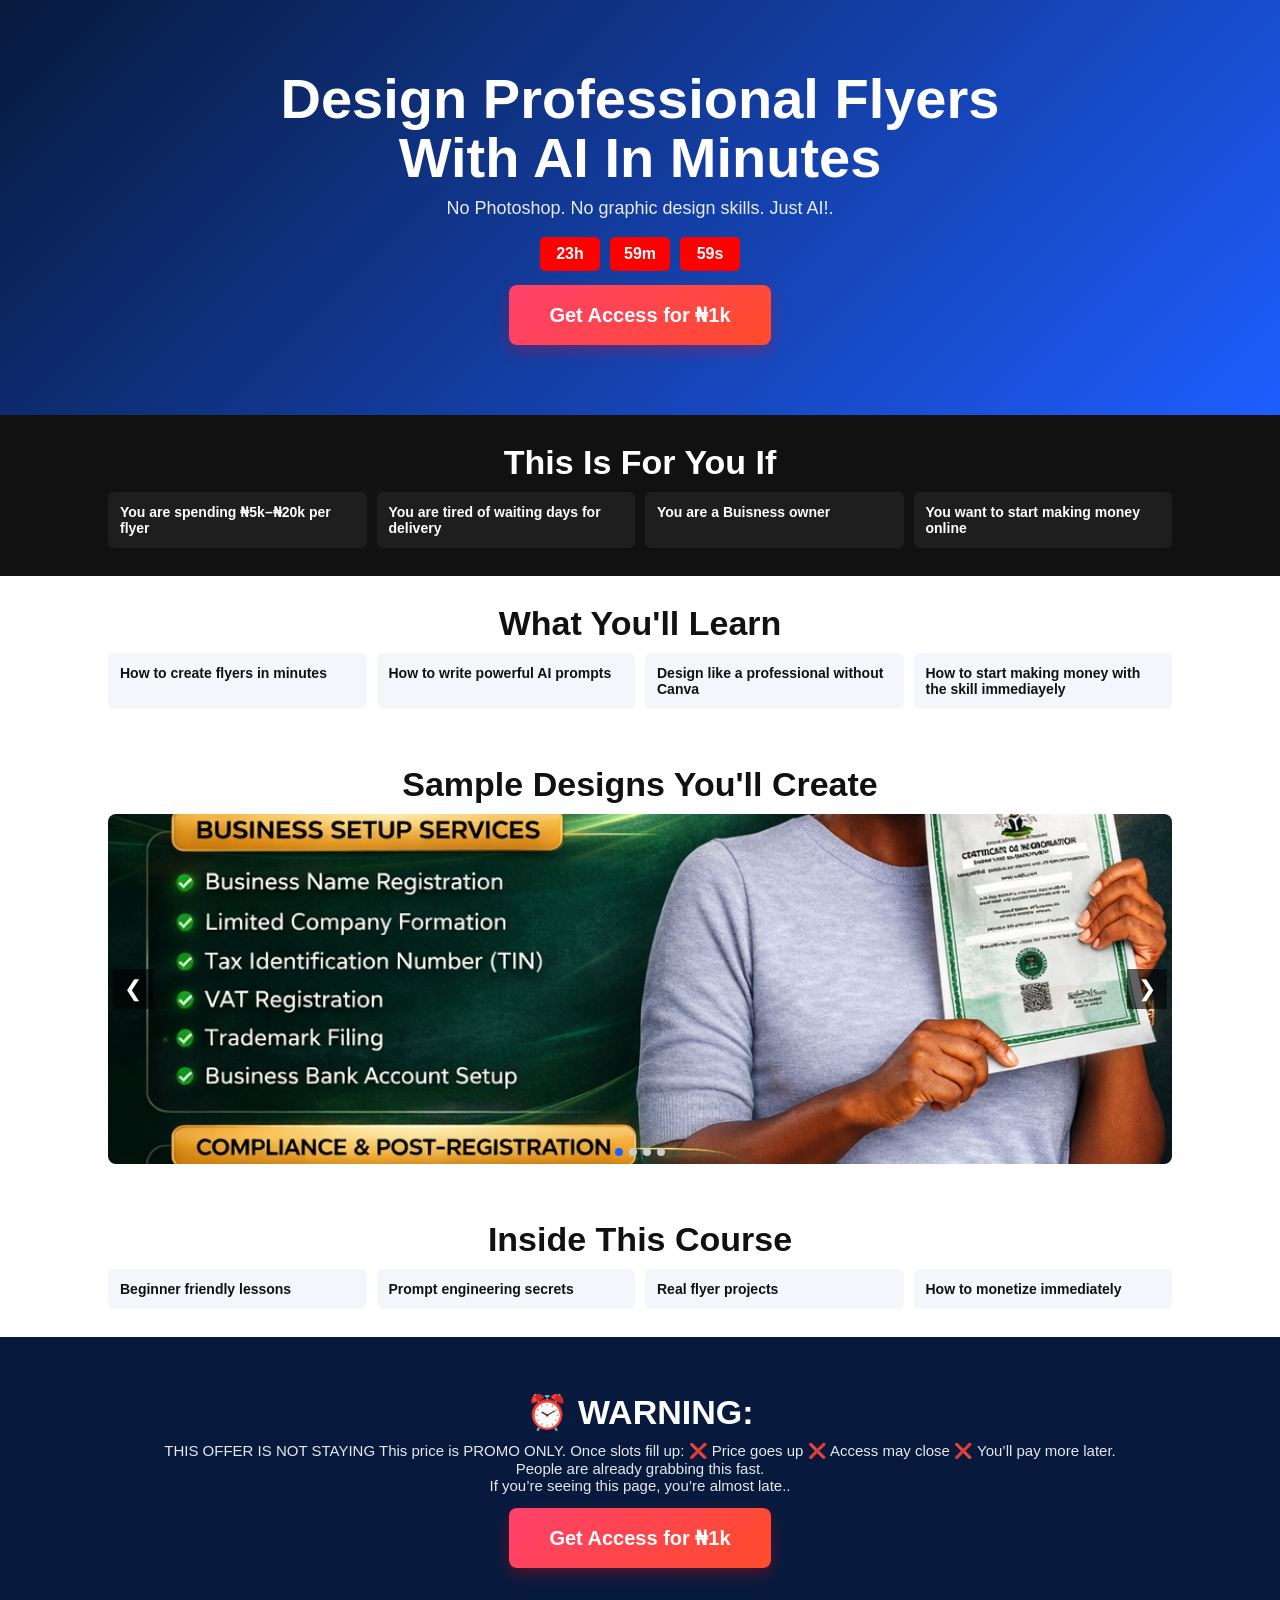
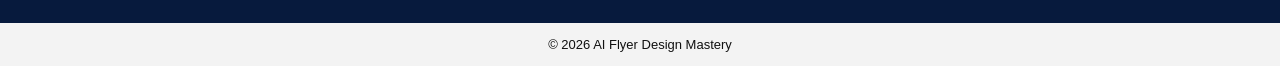
<file: aiflyer.html>
<!DOCTYPE html>
<html lang="en">
<head>
<meta charset="UTF-8"/>
<meta name="viewport" content="width=device-width, initial-scale=1.0"/>

<title>AI Flyer Design Mastery</title>
<meta name="description" content="Learn how to design professional flyers using AI tools on your phone in minutes. No laptop. No Photoshop. Just Ai.">

<meta property="og:title" content="AI Flyer Mastery in 5 Minutes">

<meta property="og:description" content="Create professional flyers using AI on your phone. Step-by-step course for beginners.">

<meta property="og:image" content="https://primestylesacademy.wuaze.com/preview.jpg">

<meta property="og:url" content="https://primestylesacademy.wuaze.com/">

<meta property="og:type" content="website">

<meta name="twitter:card" content="summary_large_image">
  
<style>
:root{
  --deep:#071a3d;
  --blue:#1e5eff;
  --black:#111;
  --gray:#f4f6fb;
}

/* ===== GENERAL ===== */
*{
  margin:0;
  padding:0;
  box-sizing:border-box;
  font-family:Segoe UI, Arial, sans-serif;
}
body{
  background:white;
  color:#111;
}

/* ===== TYPOGRAPHY ===== */
h1{font-size:56px;font-weight:900;line-height:1.05;text-align:center;}
h2{font-size:34px;font-weight:900;margin-bottom:10px;text-align:center;}
h3{font-size:20px;font-weight:800}
p{font-size:15px;opacity:.9}

/* ===== LAYOUT ===== */
section{padding:28px 0}
.container{max-width:1100px;margin:auto;padding:0 18px}

/* ===== HERO ===== */
.hero{
  background:linear-gradient(135deg,var(--deep),var(--blue));
  color:white;
  text-align:center;
  padding:70px 15px;
}

.hero p{margin-top:10px;font-size:18px}

/* ===== CTA BUTTON ===== */
.btn{
  display:inline-block;
  margin-top:14px;
  padding:18px 40px;
  font-size:20px;
  font-weight:900;
  text-align:center;
  color:white;
  border-radius:8px;
  text-decoration:none;
  background: linear-gradient(135deg, #ff416c, #ff4b2b);
  box-shadow: 0 6px 15px rgba(255,0,0,0.3);
  transition: transform 0.2s ease, box-shadow 0.2s ease, background 1.5s ease;
  animation: pulse 2s infinite alternate, gradientShift 6s ease infinite;
}

/* Pulse animation */
@keyframes pulse {
  0% { transform: scale(1); }
  50% { transform: scale(1.03); }
  100% { transform: scale(1); }
}

/* Gradient shift animation */
@keyframes gradientShift {
  0% { background-position: 0% 50%; }
  50% { background-position: 100% 50%; }
  100% { background-position: 0% 50%; }
}

/* Hover effect */
.btn:hover {
  transform: scale(1.07);
  box-shadow: 0 8px 20px rgba(255,0,0,0.5);
}

/* ===== COUNTDOWN ===== */
.countdown{
  margin-top:18px;
  display:flex;
  justify-content:center;
  gap:10px;
}

.time-box{
  background:red;
  color:#fff;
  padding:8px 14px;
  border-radius:5px;
  font-weight:900;
  min-width:60px;
  transition: transform 0.2s ease;
}

/* ===== GRID ===== */
.grid{
  display:grid;
  grid-template-columns:repeat(auto-fit,minmax(220px,1fr));
  gap:10px;
}

.card{
  background:var(--gray);
  padding:12px;
  border-radius:6px;
  font-size:14px;
  font-weight:600;
}

/* ===== DARK SECTION ===== */
.dark{
  background:#111;
  color:white;
}
.dark .card{
  background:#1e1e1e;
}

/* ===== CAROUSEL ===== */
.carousel{
  position:relative;
  overflow:hidden;
  height:350px;
  border-radius:8px;
}

.slides{
  display:flex;
  transition:transform .5s ease;
  height:100%;
}

.slides img{
  width:100%;
  flex-shrink:0;
  object-fit:cover;
}

.arrow{
  position:absolute;
  top:50%;
  transform:translateY(-50%);
  background:rgba(0,0,0,.6);
  color:white;
  border:none;
  font-size:22px;
  width:40px;
  height:40px;
  cursor:pointer;
}

.left{left:5px}
.right{right:5px}

.dots{
  position:absolute;
  bottom:8px;
  left:50%;
  transform:translateX(-50%);
  display:flex;
  gap:6px;
}

.dot{
  width:8px;
  height:8px;
  background:#ccc;
  border-radius:50%;
  cursor:pointer;
}

.dot.active{
  background:var(--blue);
}

/* ===== CTA SECTION ===== */
.cta{
  background:var(--deep);
  color:white;
  text-align:center;
  padding:55px 15px;
}

footer{
  text-align:center;
  padding:14px;
  font-size:13px;
  background:#f3f3f3;
}

/* ===== SCROLL ANIMATIONS ===== */
.fade-up{
  opacity:0;
  transform:translateY(30px);
  transition: all 0.8s ease-out;
}

.fade-up.show{
  opacity:1;
  transform:translateY(0);
}

.slide-left{
  opacity:0;
  transform:translateX(-30px);
  transition: all 0.8s ease-out;
}

.slide-left.show{
  opacity:1;
  transform:translateX(0);
}
</style>
</head>

<body>

<!-- HERO -->
<section class="hero fade-up">
  <h1>Design Professional Flyers<br>With AI In Minutes</h1>
  <p>No Photoshop. No graphic design skills. Just AI!.</p>

  <!-- COUNTDOWN -->
  <div class="countdown">
    <div class="time-box" id="h">00h</div>
    <div class="time-box" id="m">00m</div>
    <div class="time-box" id="s">00s</div>
  </div>

  <a href="https://wa.me/message/CGKFLNBB7L6PD1" class="btn">Get Access for ₦1k</a>
</section>

<!-- PROBLEM COPY -->
<section class="dark fade-up">
  <div class="container">
    <h2>This Is For You If</h2>

    <div class="grid slide-left">
      <div class="card">You are spending ₦5k–₦20k per flyer</div>
      <div class="card">You are tired of waiting days for delivery</div>
      <div class="card">You are a Buisness owner</div>
      <div class="card">You want to start making money online</div>
    </div>
  </div>
</section>

<!-- BENEFITS -->
<section class="fade-up">
  <div class="container">
    <h2>What You'll Learn</h2>

    <div class="grid slide-left">
      <div class="card">How to create flyers in minutes</div>
      <div class="card">How to write powerful AI prompts</div>
      <div class="card">Design like a professional without Canva</div>
      <div class="card">How to start making money with the skill immediayely</div>
    </div>
  </div>
</section>

<!-- CAROUSEL -->
<section class="fade-up">
  <div class="container">
    <h2>Sample Designs You'll Create</h2>

    <div class="carousel">
      <div class="slides" id="slides">
        <img src="1.jpg">
        <img src="2.jpg">
        <img src="3.jpg">
        <img src="4.jpg">
      </div>

      <button class="arrow left" onclick="prev()">❮</button>
      <button class="arrow right" onclick="next()">❯</button>

      <div class="dots" id="dots"></div>
    </div>
  </div>
</section>

<!-- COURSE CONTENT -->
<section class="fade-up">
  <div class="container">
    <h2>Inside This Course</h2>

    <div class="grid slide-left">
      <div class="card">Beginner friendly lessons</div>
      <div class="card">Prompt engineering secrets</div>
      <div class="card">Real flyer projects</div>
      <div class="card">How to monetize immediately</div>
    </div>
  </div>
</section>

<!-- CTA -->
<section class="cta fade-up">
  <h2>⏰ WARNING: </h2> 
  
  <p>THIS OFFER IS NOT STAYING

This price is PROMO ONLY.

Once slots fill up: ❌ Price goes up

❌ Access may close

❌ You’ll pay more later. </p>

<p>People are already grabbing this fast.</p>

<p>If you’re seeing this page, you’re almost late..</p>
  <a href="https://wa.me/message/CGKFLNBB7L6PD1" class="btn">Get Access for ₦1k</a>
</section>

<footer>© 2026 AI Flyer Design Mastery</footer>

<script>
/* ======================
   CAROUSEL
====================== */
const slides = document.getElementById("slides");
const images = slides.children;
const dotsContainer = document.getElementById("dots");
let index = 0;

for(let i=0;i<images.length;i++){
  const d = document.createElement("div");
  d.classList.add("dot");
  if(i===0) d.classList.add("active");
  d.onclick=()=>goTo(i);
  dotsContainer.appendChild(d);
}

const dots = document.querySelectorAll(".dot");

function update(){
  slides.style.transform=`translateX(-${index*100}%)`;
  dots.forEach(d=>d.classList.remove("active"));
  dots[index].classList.add("active");
}

function next(){ index=(index+1)%images.length; update(); }
function prev(){ index=(index-1+images.length)%images.length; update(); }
function goTo(i){ index=i; update(); }

setInterval(next,3500);

/* ======================
   COUNTDOWN (24 HOURS)
====================== */
let time = 24*60*60;

setInterval(()=>{
  time--;

  const h = Math.floor(time/3600);
  const m = Math.floor((time%3600)/60);
  const s = time%60;

  const hBox = document.getElementById("h");
  const mBox = document.getElementById("m");
  const sBox = document.getElementById("s");

  hBox.textContent = h+"h";
  mBox.textContent = m+"m";
  sBox.textContent = s+"s";

  [hBox,mBox,sBox].forEach(box=>{
    box.classList.add('update');
    setTimeout(()=>box.classList.remove('update'),200);
  });

  if(time<=0) time = 24*60*60; // reset daily
},1000);

/* ======================
   SCROLL FADE-UP ANIMATIONS
====================== */
const fadeElements = document.querySelectorAll('.fade-up, .slide-left');
const observer = new IntersectionObserver(entries=>{
  entries.forEach(entry=>{
    if(entry.isIntersecting) entry.target.classList.add('show');
  });
});
fadeElements.forEach(el=>observer.observe(el));
</script>
</body>
</html>
</file>
